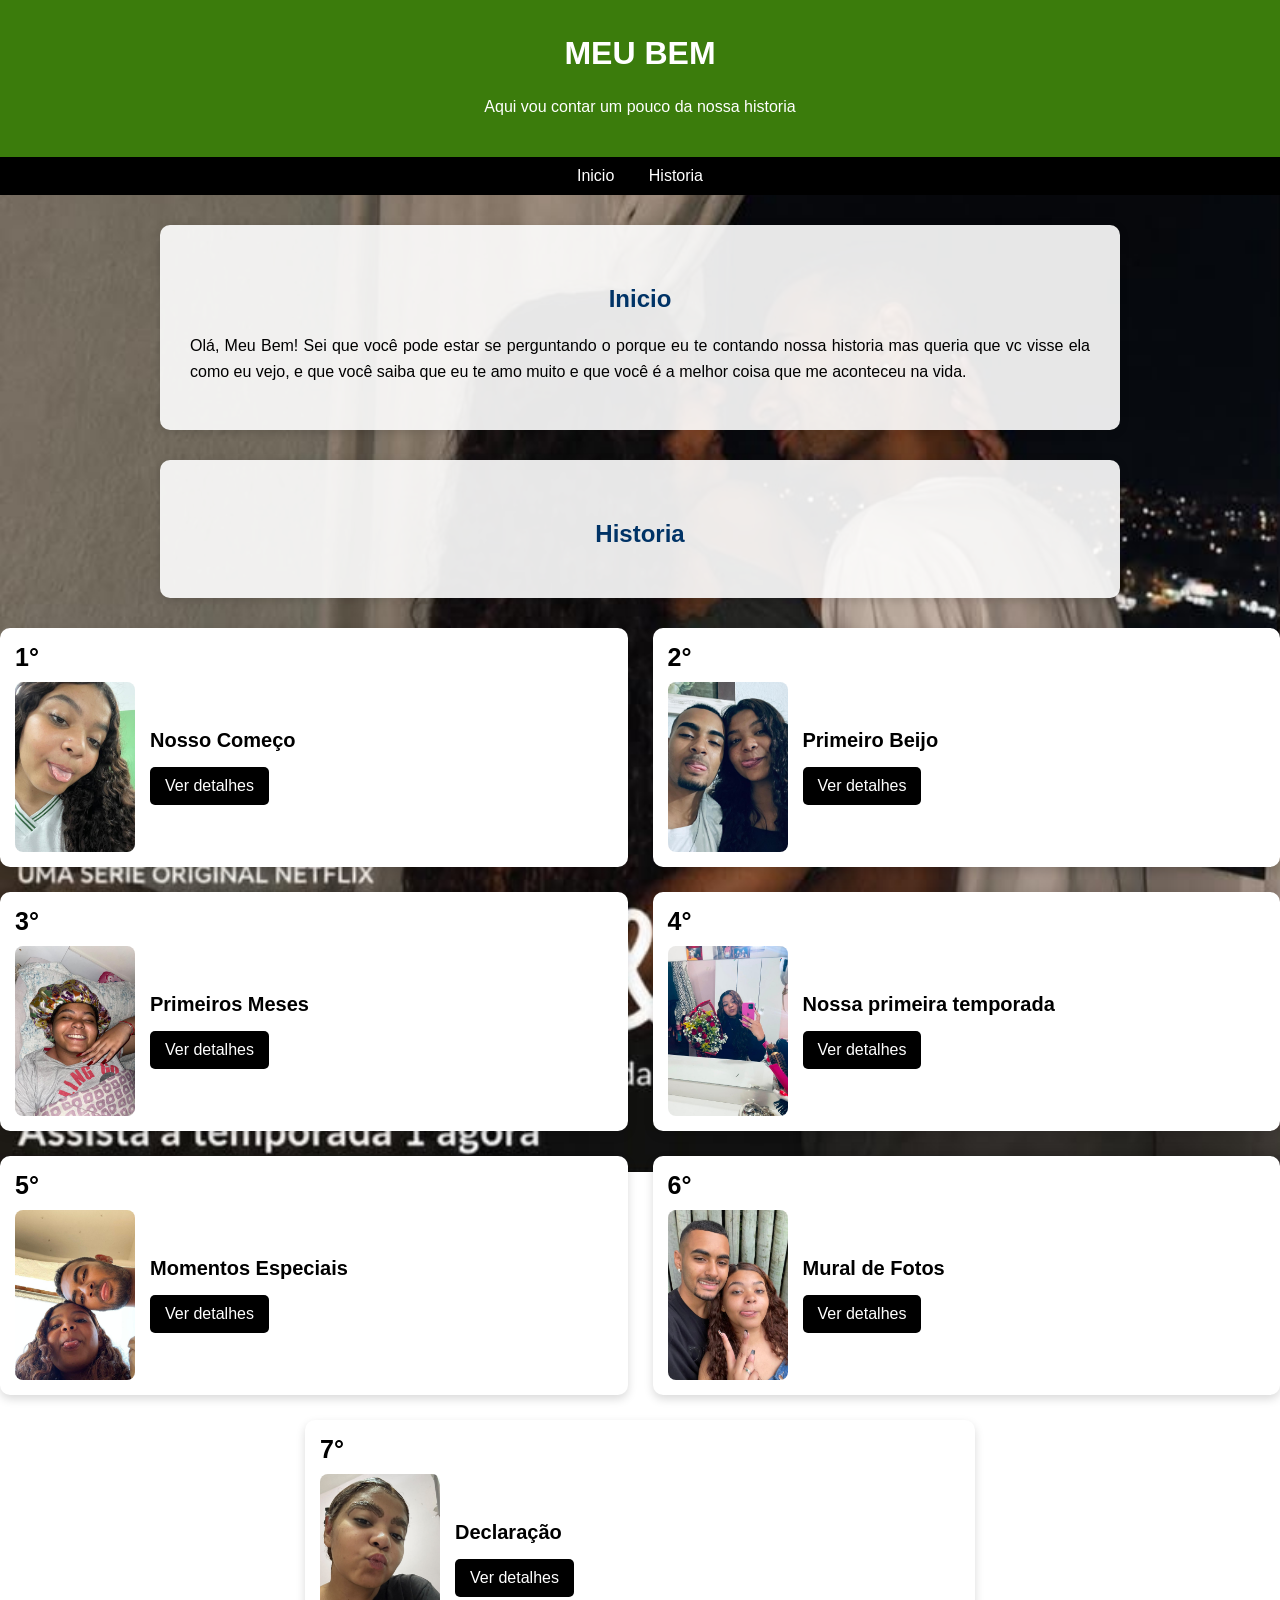
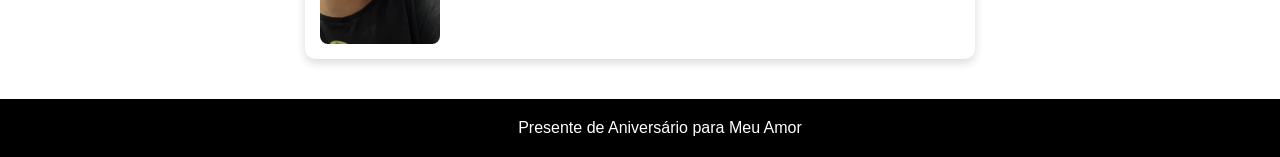
<file: index.html>
<!DOCTYPE html>
<html lang="pt-BR">
<head>
    <meta charset="UTF-8">
    <meta name="viewport" content="width=device-width, initial-scale=1.0">
    <title>MEU BEM</title>
    <link rel="stylesheet" href="CSS/style.css">

</head>
<body>
    <header>
        <h1>MEU BEM</h1>
        <p style="text-align: center;">Aqui vou contar um pouco da nossa historia</p>
    </header>
    <nav>
        <a href="#inicio">Inicio</a>
        <a href="#historia">Historia</a>   
     </nav>
    
    <div class="container">
        <h2 id="inicio">Inicio</h2>
        <p>
            Olá, Meu Bem! Sei que você pode estar se perguntando o porque
            eu te contando nossa historia mas queria que vc visse ela 
            como eu vejo, e que você saiba que eu te amo muito e que você é a
            melhor coisa que me aconteceu na vida.
        </p>

     </div>

     <div class="container">
        <h2 id="historia">Historia</h2>
    </div>

    
    <div class="ranking">

        <div class="card">
            <span class="posicao">1°</span>
            <div class="card-conteudo">
                <img src="imagens/foto.jpeg" alt="Nosso começo">
                <div class="card-info">
                    <h3>Nosso Começo</h3>
                    <a href="paginas/comeco.html" class="botao">Ver detalhes</a>
                </div>
            </div>
        </div>

    <div class="card">
            <span class="posicao">2°</span>
            <div class="card-conteudo">
                <img src="imagens/primeiro.jpeg" alt="Primeiro beijo">
                <div class="card-info">
                    <h3>Primeiro Beijo</h3>
                    <a href="paginas/beijo.html" class="botao">Ver detalhes</a>
                </div>
            </div>
        </div>


    <div class="card">
            <span class="posicao">3°</span>
            <div class="card-conteudo">
                <img src="imagens/meses.jpeg" alt="Primeiros meses">
                <div class="card-info">
                    <h3>Primeiros Meses</h3>
                    <a href="paginas/meses.html" class="botao">Ver detalhes</a>
                </div>
            </div>
        </div>   

    <div class="card">
            <span class="posicao">4°</span>
            <div class="card-conteudo">
                <img src="imagens/ano.jpeg" alt="Um ano">
                <div class="card-info">
                    <h3>Nossa primeira temporada</h3>
                    <a href="paginas/ano.html" class="botao">Ver detalhes</a>
                    </div>
            </div>
        </div>
    <div class="card">
            <span class="posicao">5°</span>
            <div class="card-conteudo">
                <img src="imagens/tiradentes.jpeg" alt="Viagem">
                <div class="card-info">
                    <h3>Momentos Especiais</h3>
                    <a href="paginas/momentos.html" class="botao">Ver detalhes</a>
                </div>
            </div>
        </div>

    <div class="card">
            <span class="posicao">6°</span>
            <div class="card-conteudo">
                <img src="imagens/mural.jpeg" alt="Mural de fotos">
                <div class="card-info">
                    <h3>Mural de Fotos</h3>
                    <a href="paginas/mural.html" class="botao">Ver detalhes</a>
                </div>
            </div>
        </div>

        <div class="card">
            <span class="posicao">7°</span>
            <div class="card-conteudo">
                <img src="imagens/tinta.jpeg" alt="Declaração">
                <div class="card-info">
                    <h3>Declaração</h3>
                    <a href="paginas/declaracao.html" class="botao">Ver detalhes</a>
                </div>
            </div>
        </div>

    </div>
        <footer>
            Presente de Aniversário para Meu Amor
        </footer>

</body>
</html>
</file>
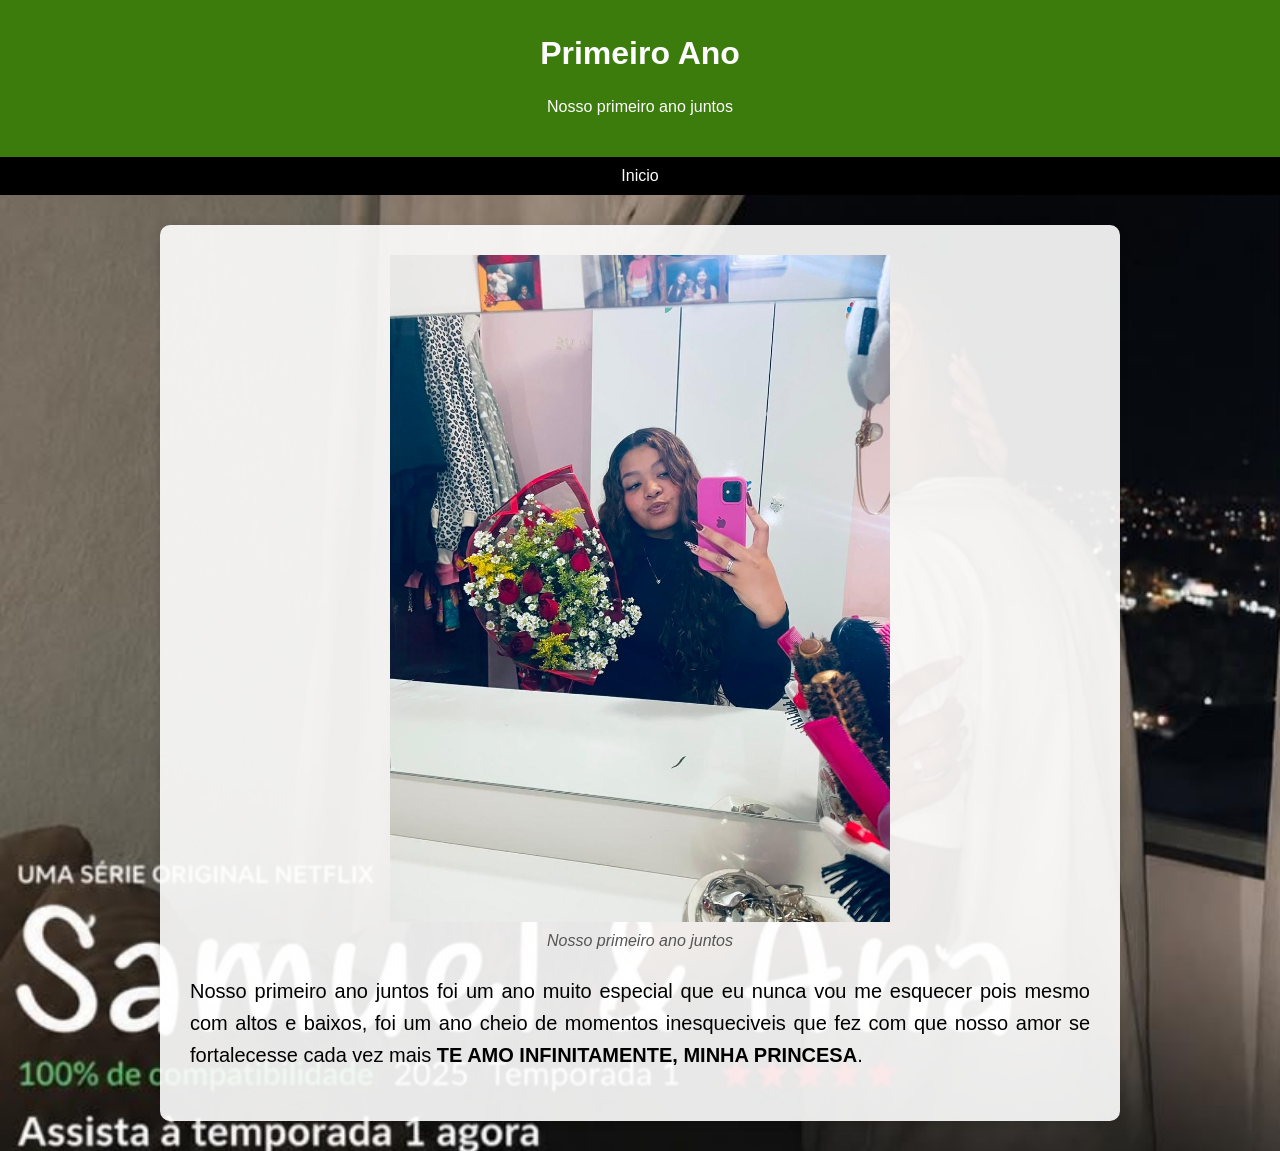
<file: paginas/ano.html>
<!DOCTYPE html>
<html lang="pt-BR">
<head>
    <meta charset="UTF-8">
    <meta name="viewport" content="width=device-width, initial-scale=1.0">
    <title>Primeiro Ano</title>
    <link rel="stylesheet" href="../CSS/style.css">
</head>
<body>

    
    <header>
        <h1>Primeiro Ano</h1>
        <p style="text-align: center;">Nosso primeiro ano juntos</p>
    </header>

       <nav>
            <a href="../index.html">Inicio</a>
       </nav> 

       <div class="container">
        <figure>
            <img class="historia" src="../imagens/ano.jpeg" alt="Primeiro Ano" >
            <figcaption>Nosso primeiro ano juntos</figcaption>
        </figure>

    <p class="texto">
        Nosso primeiro ano juntos foi um ano muito especial que eu nunca
        vou me esquecer pois mesmo com altos e baixos, foi um ano cheio de 
        momentos inesqueciveis que fez com que nosso amor se fortalecesse cada
        vez mais <strong>TE AMO INFINITAMENTE, MINHA PRINCESA</strong>.
    </p>

    </div>
    
</body>
</html>
</file>
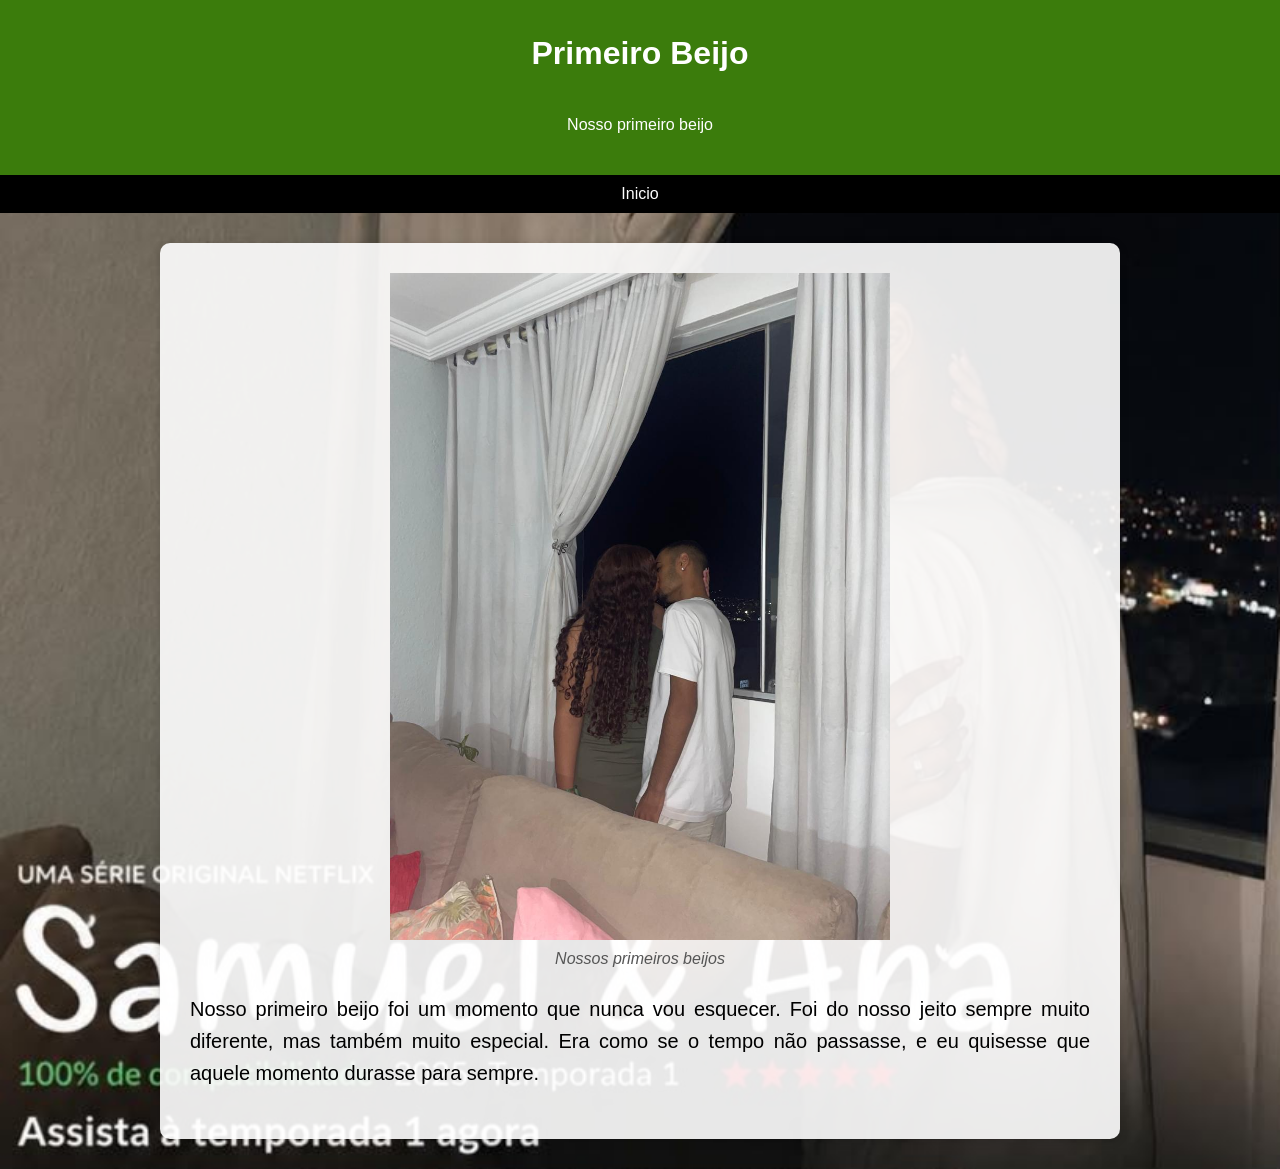
<file: paginas/beijo.html>
<!DOCTYPE html>
<html lang="pt-BR">
<head>
    <meta charset="UTF-8">
    <meta name="viewport" content="width=device-width, initial-scale=1.0">
    <title>Primeiro Beijo</title>
    <link rel="stylesheet" href="../CSS/style.css">
</head>
<body>
    
    <header>
        <h1>Primeiro Beijo</h1>
        <br>
        <p style="text-align: center;">Nosso primeiro beijo</p>
    </header>

    <nav>
        <a href="../index.html">Inicio</a>
    </nav>

    <div class="container">
    <figure>
        <img class="historia" src="../imagens/meses2.jpeg" alt="Primeiros Meses" >
        <figcaption>Nossos primeiros beijos</figcaption>
    </figure>

    <p class="texto">
        Nosso primeiro beijo foi um momento que nunca vou esquecer.
        Foi do nosso jeito sempre muito diferente, mas também muito especial.
        Era como se o tempo não passasse, e eu quisesse que aquele momento durasse para sempre.
    </p>
    </div>  
</body>
</html>
</file>
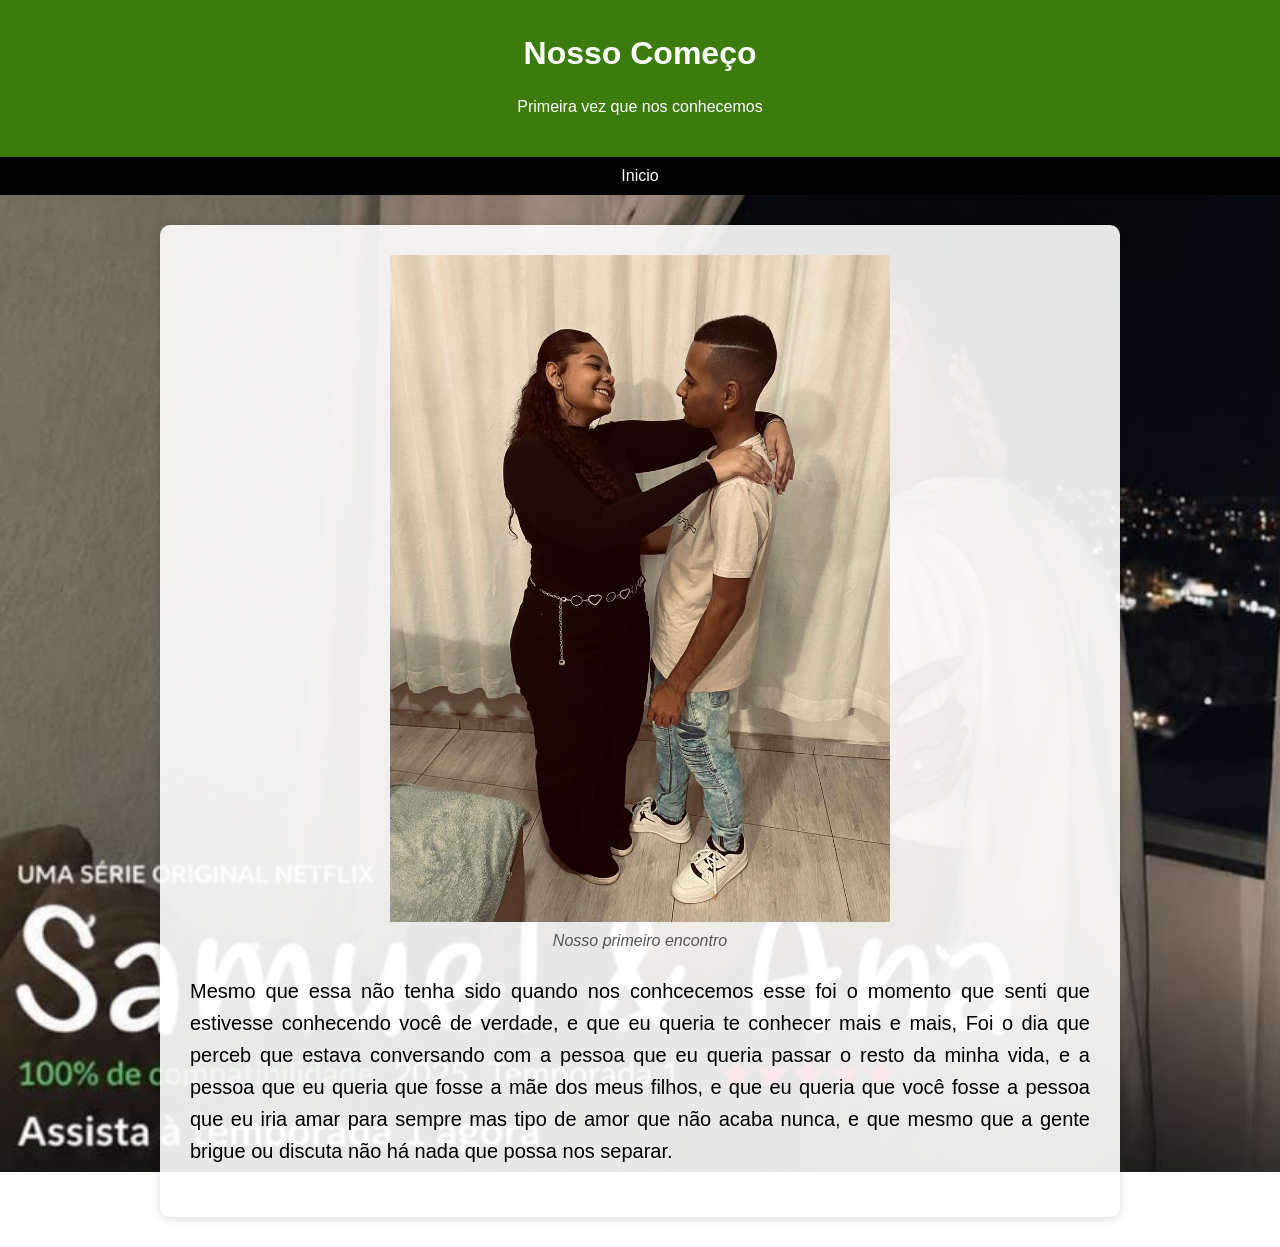
<file: paginas/comeco.html>
<!DOCTYPE html>
<html lang="pt-BR">
<head>
    <meta charset="UTF-8">
    <meta name="viewport" content="width=device-width, initial-scale=1.0">
    <title>Nosso Começo</title>
    <link rel="stylesheet" href="../CSS/style.css">

</head>
<body>
    
    <header>
        <h1>Nosso Começo</h1>
        <p style="text-align: center;">Primeira vez que nos conhecemos</p>
    </header>

    <nav>
        <a href="../index.html">Inicio</a>
    </nav>

    <div class="container">
    <figure>
        <img class="historia" src="../imagens/inicio.jpeg" alt="Nosso Começo" >
        <figcaption>Nosso primeiro encontro</figcaption>

    </figure>
    
    <p class="texto">
        Mesmo que essa não tenha sido quando nos conhcecemos esse
        foi o momento que senti que estivesse conhecendo você de verdade, 
        e que eu queria te conhecer mais e mais, Foi o dia que perceb que
        estava conversando com a pessoa que eu queria passar o resto da minha vida,
        e a pessoa que eu queria que fosse a mãe dos meus filhos, e que eu queria que 
        você fosse a pessoa que eu iria amar para sempre mas tipo de amor que não acaba nunca, e que mesmo que a 
        gente brigue ou discuta não há nada que possa nos separar.
        
    </p>
    </div>
</body>
</html>
</file>
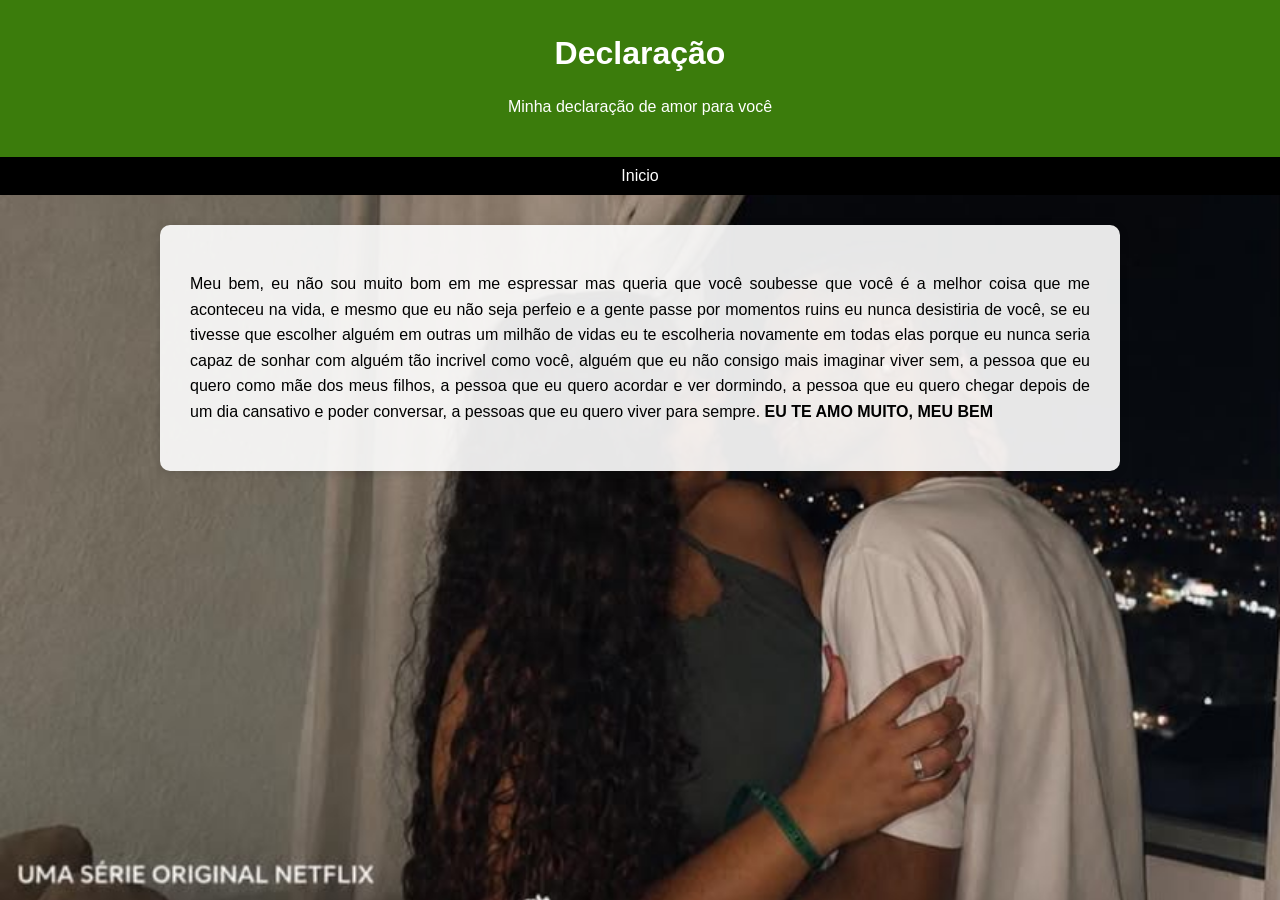
<file: paginas/declaracao.html>
<!DOCTYPE html>
<html lang="pt-BR">
<head>
    <meta charset="UTF-8">
    <meta name="viewport" content="width=device-width, initial-scale=1.0">
    <title>Declaração</title>
    <link rel="stylesheet" href="../CSS/style.css">
</head>
<body>
     
    <header>
        <h1>Declaração</h1>
    
        <p style="text-align: center;">Minha declaração de amor para você</p>
    </header>

    <nav>
        <a href="../index.html">Inicio</a>
    </nav>

<div class="container">
    <p>
        Meu bem, eu não sou muito bom em me espressar mas queria que você soubesse que você é a melhor 
        coisa que me aconteceu na vida, e mesmo que eu não seja perfeio e a gente passe por momentos ruins 
        eu nunca desistiria de você, se eu tivesse que escolher alguém em outras um milhão de vidas eu te
        escolheria novamente em todas elas porque eu nunca seria capaz de sonhar com alguém tão incrivel 
        como você, alguém que eu não consigo mais imaginar viver sem, a pessoa que eu quero como mãe dos meus 
        filhos, a pessoa que eu quero acordar e ver dormindo, a pessoa que eu quero chegar depois de um  dia 
        cansativo e poder conversar, a pessoas que eu quero viver para sempre. <strong>EU TE AMO MUITO, MEU BEM</strong>
    
    </p>
</div>
</file>
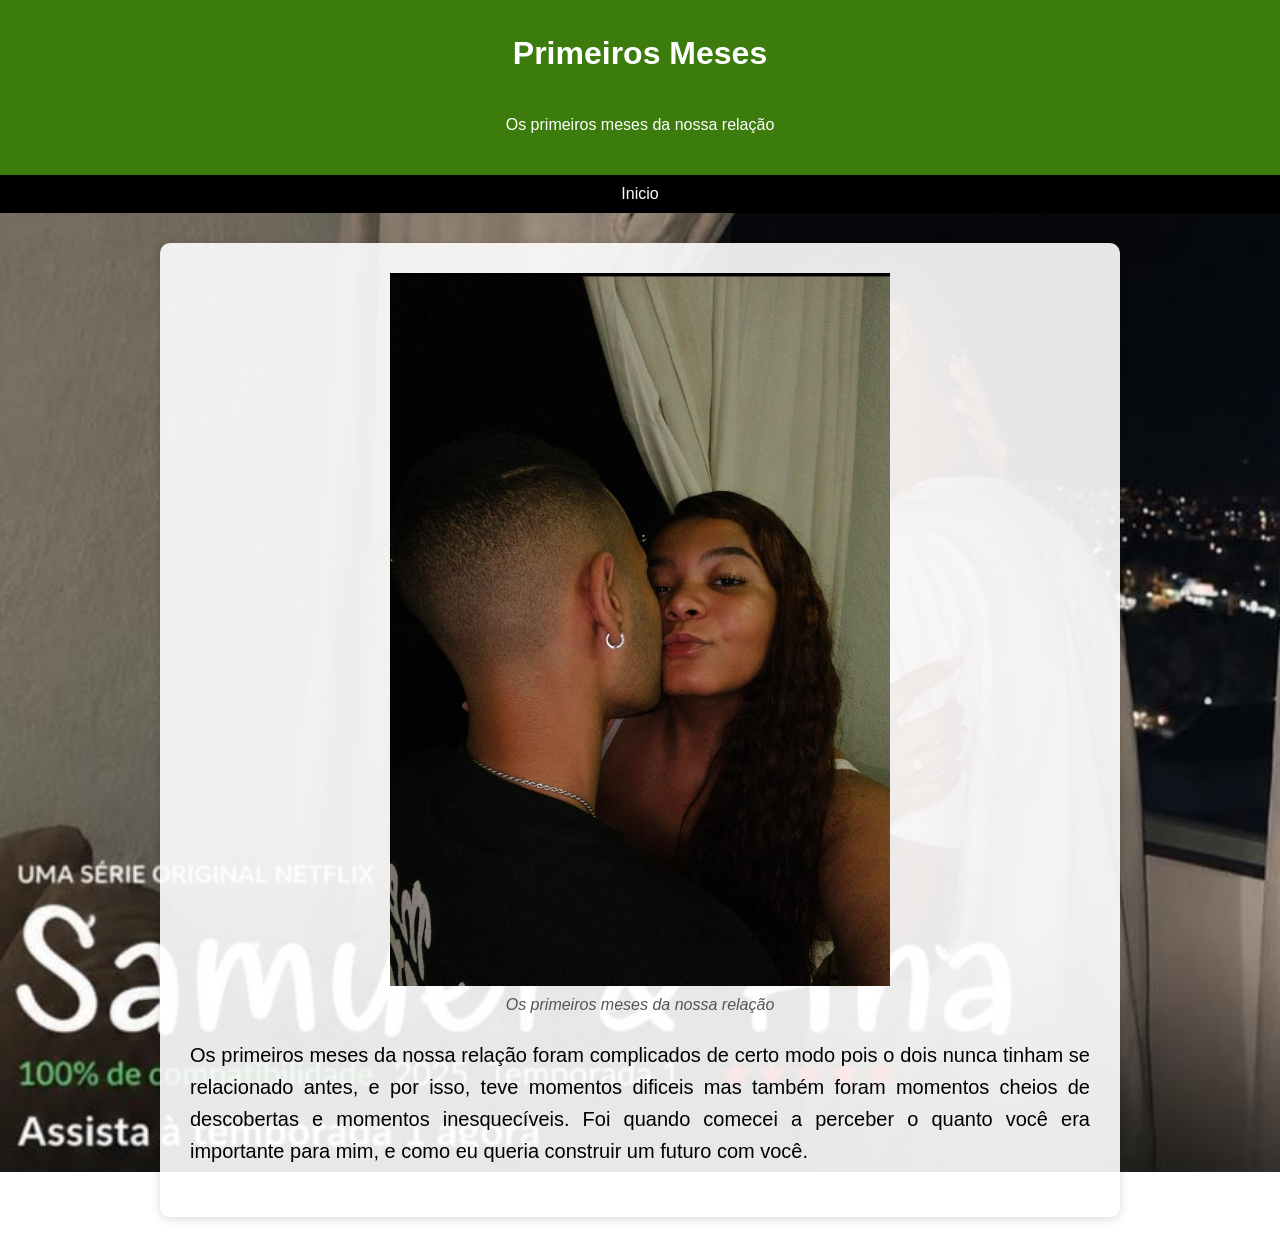
<file: paginas/meses.html>
<!DOCTYPE html>
<html lang="pt-BR">
<head>
    <meta charset="UTF-8">
    <meta name="viewport" content="width=device-width, initial-scale=1.0">
    <title>Primeiros Meses</title>
    <link rel="stylesheet" href="../CSS/style.css">

</head>
<body>

    
    <header>
        <h1>Primeiros Meses</h1>
        <br>
        <p style="text-align: center;">Os primeiros meses da nossa relação</p>
    </header>

    <nav>
        <a href="../index.html">Inicio</a>
    </nav>

    <div class="container">
    <figure>
        <img class="historia" src="../imagens/meses3.jpeg" alt="Primeiros meses">
        <figcaption>Os primeiros meses da nossa relação</figcaption>
    </figure>

    <p class="texto">
        Os primeiros meses da nossa relação foram complicados de certo modo
        pois o dois nunca tinham se relacionado antes, e por isso, teve momentos
        dificeis mas também foram momentos cheios de descobertas e  momentos inesquecíveis. 
        Foi quando comecei a perceber o quanto você  era importante para mim, e como eu queria construir 
        um futuro com você.
    </p>

    </div>

</body>
</html>
</file>
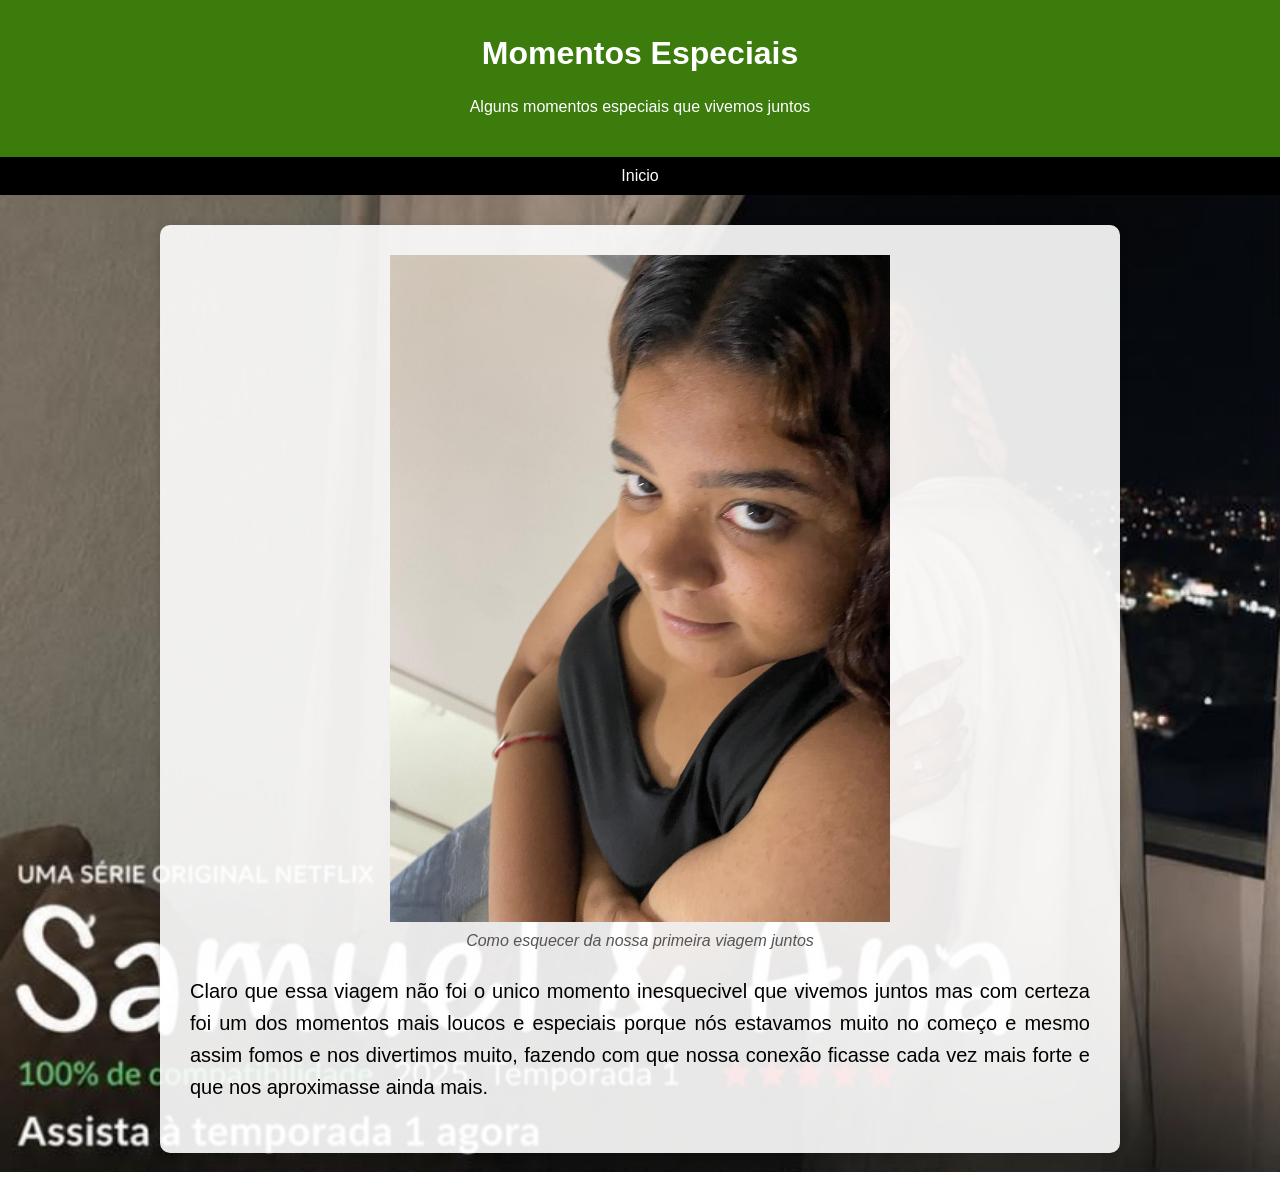
<file: paginas/momentos.html>
<!DOCTYPE html>
<html lang="en">
<head>
    <meta charset="UTF-8">
    <meta name="viewport" content="width=device-width, initial-scale=1.0">
    <title>Momentos Especias</title>
    <link rel="stylesheet" href="../CSS/style.css">
</head>
<body>

    <header>
        <h1>Momentos Especiais</h1>
        <p style="text-align: center;">Alguns momentos especiais que vivemos juntos</p>
    </header>

    <nav>
        <a href="../index.html">Inicio</a>
    </nav>

    <div class="container">
    <figure>
        <img class="historia" src="../imagens/viagem.jpeg" alt="Viagem">
        <figcaption>Como esquecer da nossa primeira viagem juntos</figcaption>
    </figure>

    <p class="texto">
        Claro que essa viagem não foi o unico momento inesquecivel que
        vivemos juntos mas com certeza foi um dos momentos mais loucos e
        especiais porque nós estavamos muito no começo e mesmo assim
        fomos e nos divertimos muito, fazendo com que nossa conexão 
        ficasse cada vez mais forte e que nos aproximasse ainda mais.
    </p>
    </div>
</body>
</html>
</file>
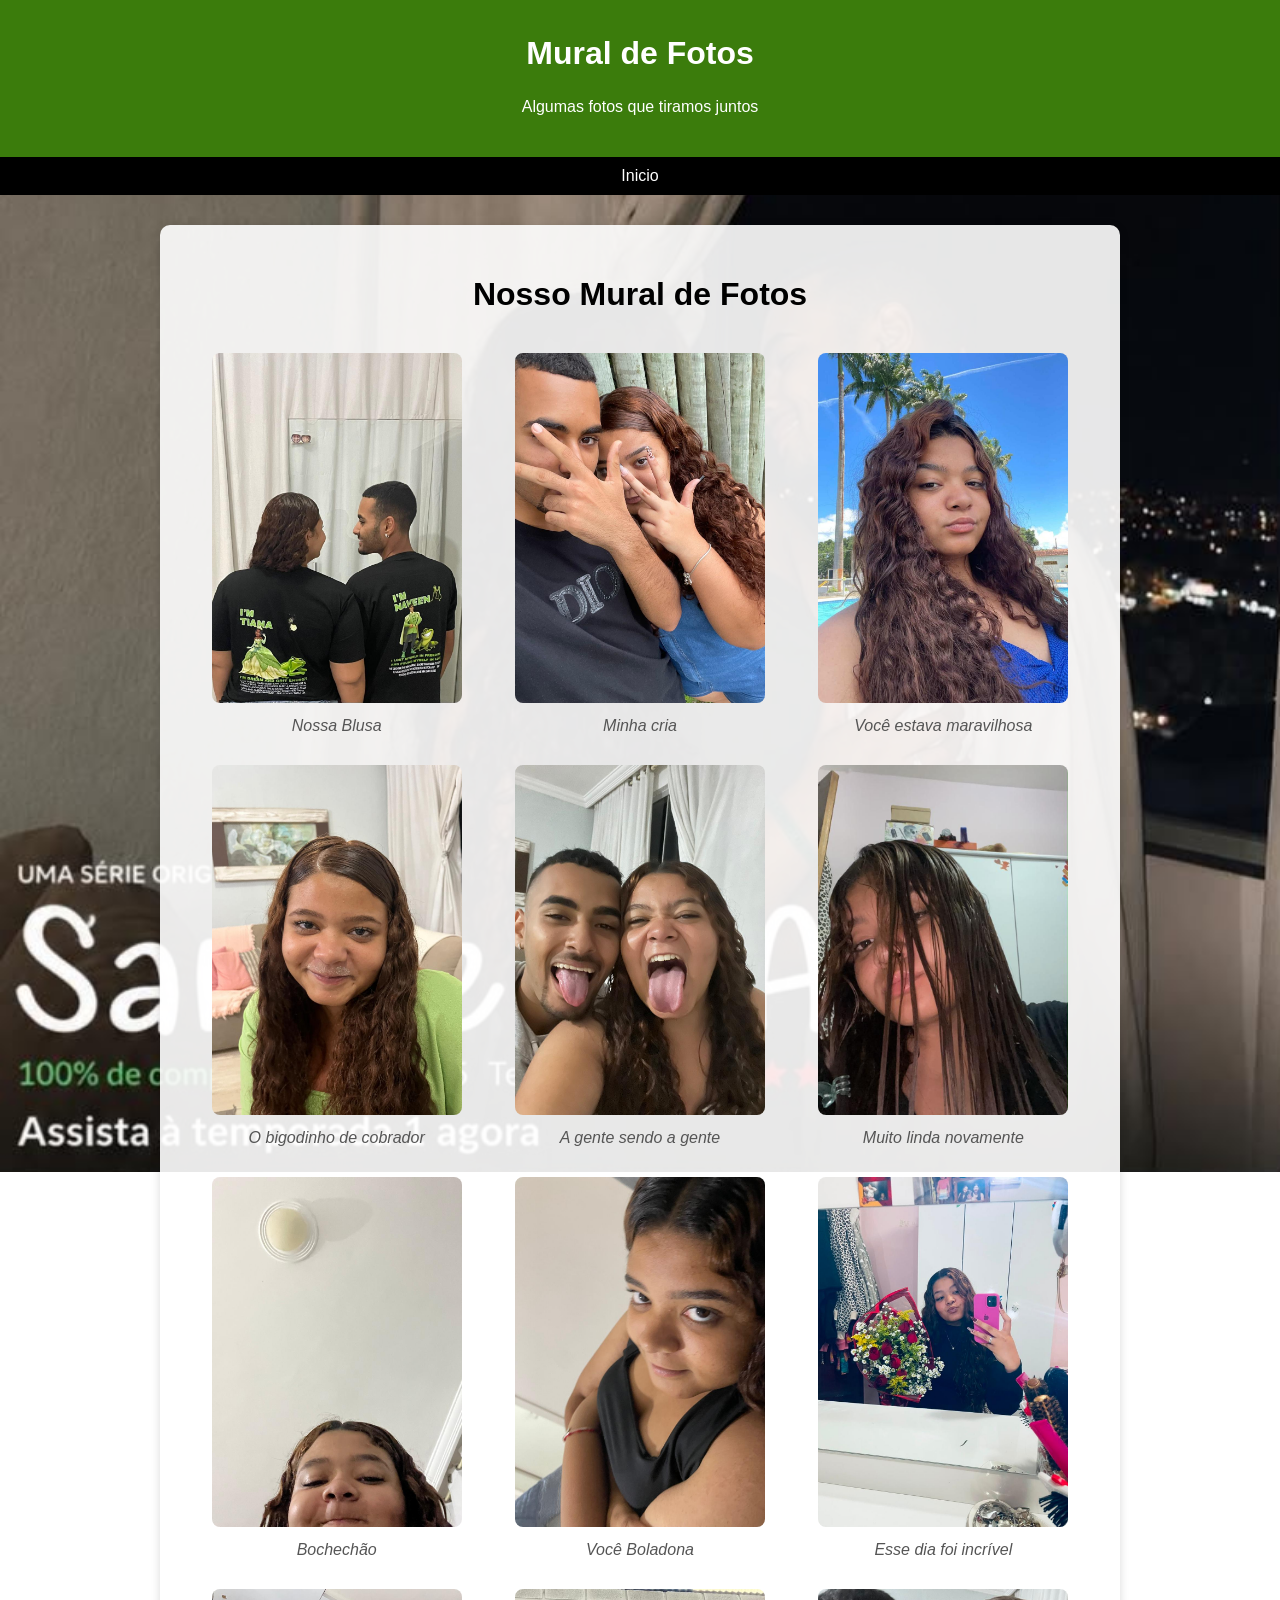
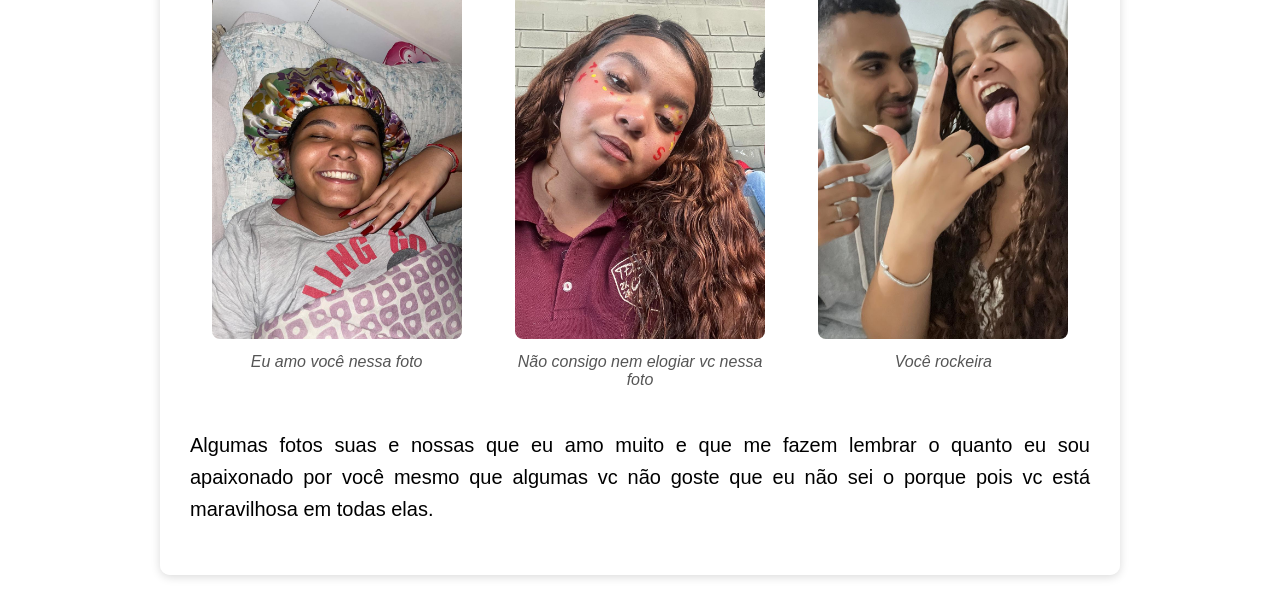
<file: paginas/mural.html>
<!DOCTYPE html>
<html lang="pt-BR">
<head>
    <meta charset="UTF-8">
    <meta name="viewport" content="width=device-width, initial-scale=1.0">
    <title>Mural de Fotos</title>
    <link rel="stylesheet" href="../CSS/style.css">
</head>
<body>
     
    <header>
        <h1>Mural de Fotos</h1>
    
        <p style="text-align: center;">Algumas fotos que tiramos juntos</p>
    </header>

    <nav>
        <a href="../index.html">Inicio</a>
    </nav>
    
    <div class="container">
    <h1>Nosso Mural de Fotos</h1>
     
    <div class="mural">
        <figure>
         <img src="../imagens/foto1.jpeg" alt="Foto 1">
         <figcaption>Nossa Blusa</figcaption>
        </figure>
        <figure>
         <img src="../imagens/foto2.jpeg" alt="Foto 2">
         <figcaption>Minha cria</figcaption>
        </figure>
        <figure>
         <img src="../imagens/foto3.jpeg" alt="Foto 3">
         <figcaption>Você estava maravilhosa</figcaption>
        </figure>
        <figure>
         <img src="../imagens/foto4.jpeg" alt="Foto 4">
         <figcaption>O bigodinho de cobrador</figcaption>
        </figure>
        <figure>
         <img src="../imagens/foto5.jpeg" alt="Foto 5">
         <figcaption>A gente sendo a gente</figcaption>
        </figure>
        <figure>
         <img src="../imagens/foto6.jpeg" alt="Foto 6">
         <figcaption>Muito linda novamente</figcaption>
        </figure>
        <figure>
         <img src="../imagens/foto7.jpeg" alt="Foto 7">
         <figcaption>Bochechão</figcaption>
        </figure>
        <figure>
         <img src="../imagens/viagem.jpeg" alt="Foto 7">
         <figcaption>Você Boladona</figcaption>
        </figure>
        <figure>
         <img src="../imagens/ano.jpeg" alt="Foto 8">
         <figcaption>Esse dia foi incrível</figcaption>
        </figure>
        <figure>
         <img src="../imagens/meses.jpeg" alt="Foto 9">
         <figcaption>Eu amo você nessa foto</figcaption>
        </figure>
        <figure>
         <img src="../imagens/foto8.jpeg" alt="Foto 10">
         <figcaption>Não consigo nem elogiar vc nessa foto</figcaption>
        </figure>
        <figure>
         <img src="../imagens/foto9.jpeg" alt="Foto 11">
         <figcaption>Você rockeira</figcaption>
        </figure>

    </div>

    <p class="texto">
        Algumas fotos suas e nossas que eu amo muito e que me fazem lembrar o quanto eu sou apaixonado por você
        mesmo que algumas vc não goste que eu não sei o porque pois vc está maravilhosa em todas elas.
     </p>

    </div>
    
</body>
</html>
</file>
<file: CSS/style.css>
body {
    font-family: Arial, sans-serif;
    background-image: url('../imagens/background.jpeg');
    background-size: cover;
    background-position: center;
    background-attachment: fixed;
    background-repeat: no-repeat;
    margin: 0;
}

header {
    background-color: rgba(59,124,12,1);
    color: white;
    padding: 25px;
    text-align: center;
}

header h1 {
    margin: 0;
    font-size: 32px;
    padding: 10px;
}

nav {
    background-color: #000000;
    padding: 10px;
    text-align: center;
}

nav a {
    color: white;
    text-decoration: none;
    margin: 0 15px;
    font-size: 16px;
}

nav a:hover {
    text-decoration: underline;
}

.container {
    background-color: rgba(255,255,255,0.90);
    width: 80%;
    max-width: 900px;
    margin: 30px auto;
    padding: 30px;
    border-radius: 10px;
    box-shadow: 0 2px 10px rgba(0, 0, 0, 0.15);
    text-align: center;
}

.container p {
    line-height: 1.6;
    text-align: justify;
}

figure {
    margin: 0 auto 25px auto;
}


figcaption {
    margin-top: 10px;
    font-style: italic;
    color: #555;
}

h2 {
    color: #003366;
    margin-top: 30px;
}

ul,
ol {
    display: inline-block;
    text-align: left;
    line-height: 1.8;
}

.ranking {
    display: grid;
    grid-template-columns: repeat(2, 1fr);
    gap: 25px;
    margin-top: 30px;
    }

.card {
    background-color: white;
    border-radius: 10px;
    padding: 15px;
    box-shadow: 0 4px 10px rgba(0, 0, 0, 0.15);
    transition: 0.3s;
}

.card:hover {
   transform: translateY(-5px);
   box-shadow: 0 8px 18px rgba(0, 0, 0, 0.25);
}

.card img {
    width: 120px;
    height: 170px;
    object-fit: cover;
    border-radius: 8px;
}

.card h3 {
    margin: 0;
    font-size: 20px;
}

.posicao {
    display: block;
    font-size: 25px;
    font-weight: bold;
    margin-bottom: 10px;
}

.botao {
    background-color: black;
    color: white;
    padding: 10px 15px;
    border-radius: 5px;
    text-decoration: none;
    display: inline-block;
}

.botao:hover {
    background-color: #333;
}

.card-conteudo {
    display: flex;
    align-items: center;
    gap: 15px;
}

.ranking .card:last-child {
    grid-column: 1 / -1;
    justify-self: center;
    width: 50%;
}

.card-info {
    display: flex;
    flex-direction: column;
    align-items: flex-start;
    gap: 15px;
}

.historia {
    width: 100%; 
    max-width: 500px;
    margin: 0 auto;
    display: block;
}

.texto {
    text-align: center;
    font-size: 20px;
}

footer {
    background-color: #000000;
    color: white;
    text-align: center;
    padding: 20px;
    margin-top: 40px;
    width: 100%;

}

footer p {
    text-align: center;
}

.mural {
    display: grid;
    grid-template-columns: repeat(3, 1fr);
    gap: 30px;
    max-width: 900px;
    margin: 30px auto;
    padding: 10px;
}

.mural figure {
    margin: 0;
    text-align: center;
}

.mural img {
    width: 100%;
    max-width: 250px;
    height: 350px;
    object-fit: cover;
    border-radius: 8px;
}

.mural figcaption {
    margin-top: 10px;
    text-align: center;
}


/* TABLET */
@media (max-width: 768px) {

    header {
        padding: 25px 15px;
    }

    header h1 {
        font-size: 24px;
        padding: 10px 0;
    }

    nav {
        display: flex;
        flex-wrap: wrap;
        justify-content: center;
        gap: 10px;
    }

    nav a {
        margin: 5px;
    }

    .container {
        width: 92%;
        padding: 15px;
    }

    .ranking {
        grid-template-columns: 1fr;
        gap: 15px;
    }

    .card-conteudo {
        flex-direction: column;
        text-align: center;
    }

    .card-info {
        align-items: center;
    }

    .card img {
        width: 100%;
        max-width: 200px;
        height: auto;
    }

    /* MURAL NO TABLET */
    .mural {
        grid-template-columns: repeat(2, 1fr);
        gap: 20px;
        padding: 5px;
    }

    .mural img {
        width: 100%;
        max-width: 180px;
        height: 250px;
    }
}


/* CELULAR */
@media (max-width: 480px) {

    .mural {
        grid-template-columns: repeat(2, 1fr);
        gap: 15px;
        padding: 5px;
    }

    .mural img {
        width: 100%;
        max-width: 150px;
        height: 200px;
    }

    .mural figcaption {
        font-size: 13px;
    }

    .ranking .card:last-child {
    grid-column: 1 / -1;
    justify-self: center;
    width: 100%;
    }
}
</file>
